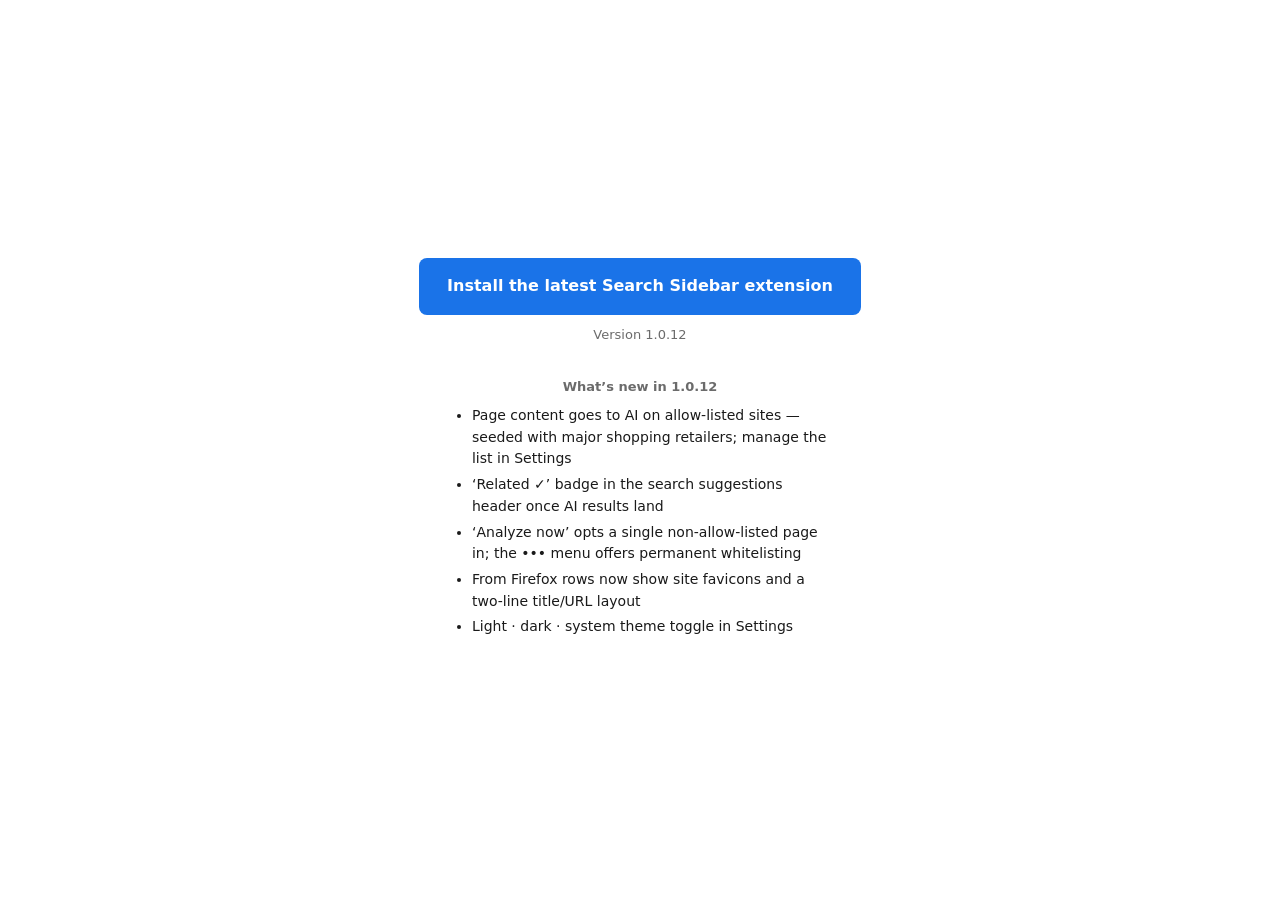
<file: index.html>
<!DOCTYPE html>
<html lang="en">
<head>
  <meta charset="utf-8" />
  <meta name="viewport" content="width=device-width, initial-scale=1" />
  <title>Search sidebar</title>
  <link rel="icon" href="icon.png" />
  <style>
    :root { color-scheme: light dark; --bg: #fff; --fg: #1a1a1a; --accent: #1a73e8; }
    @media (prefers-color-scheme: dark) { :root { --bg: #14141a; --fg: #f5f5f5; --accent: #8ab4f8; } }
    html, body { margin: 0; padding: 0; height: 100%; background: var(--bg); color: var(--fg); font: 16px/1.55 -apple-system, BlinkMacSystemFont, "Segoe UI", system-ui, sans-serif; }
    body { display: flex; align-items: center; justify-content: center; }
    .wrap { display: flex; flex-direction: column; align-items: center; gap: 10px; }
    .install { display: inline-flex; align-items: center; padding: 16px 28px; font-size: 16px; font-weight: 600; color: #fff; background: var(--accent); border-radius: 8px; text-decoration: none; }
    .install:hover { filter: brightness(1.05); }
    .version { font-size: 13px; color: #6b6b6b; }
    @media (prefers-color-scheme: dark) { .version { color: #a8a8a8; } }
    .currently { font-size: 13px; color: var(--accent); margin-top: 2px; }
    .whats-new { margin-top: 22px; max-width: 380px; }
    .whats-new h2 { margin: 0 0 8px; font-size: 13px; font-weight: 600; color: #6b6b6b; text-align: center; }
    .whats-new ul { margin: 0; padding-left: 22px; font-size: 14px; color: var(--fg); }
    .whats-new li { margin: 4px 0; }
    @media (prefers-color-scheme: dark) { .whats-new h2 { color: #a8a8a8; } }
  </style>
</head>
<body>
  <div class="wrap">
    <a class="install" href="search-companion-1.0.12.xpi">Install the latest Search Sidebar extension</a>
    <div class="version">Version 1.0.12</div>
    <div class="whats-new">
      <h2>What’s new in 1.0.12</h2>
      <ul>
        <li>Page content goes to AI on allow-listed sites — seeded with major shopping retailers; manage the list in Settings</li>
        <li>‘Related ✓’ badge in the search suggestions header once AI results land</li>
        <li>‘Analyze now’ opts a single non-allow-listed page in; the ••• menu offers permanent whitelisting</li>
        <li>From Firefox rows now show site favicons and a two-line title/URL layout</li>
        <li>Light · dark · system theme toggle in Settings</li>
      </ul>
    </div>
  </div>
</body>
</html>
</file>
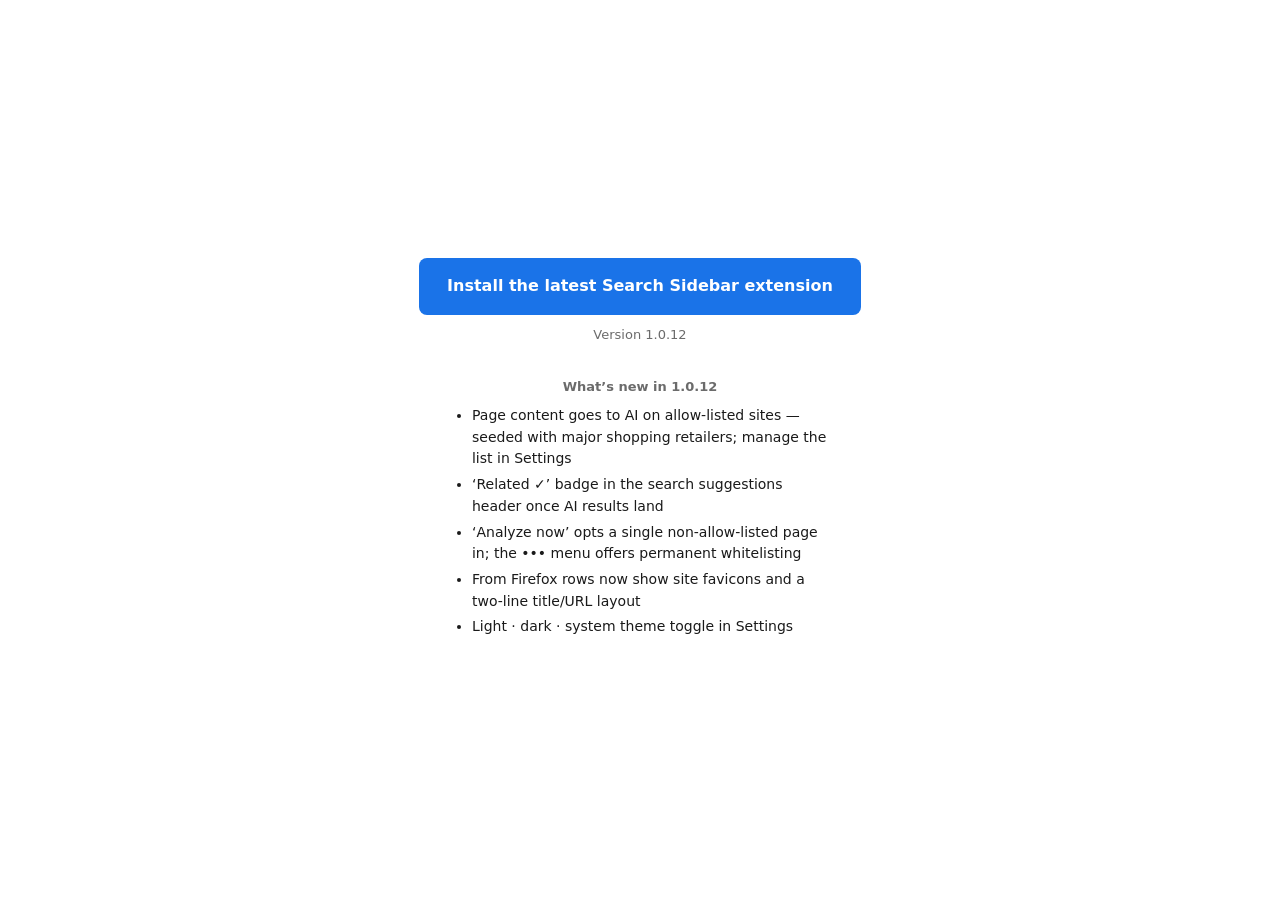
<file: docs/index.html>
<!DOCTYPE html>
<html lang="en">
<head>
  <meta charset="utf-8" />
  <title>Search sidebar</title>
  <link rel="canonical" href="https://octopuxltd.github.io/search-companion/" />
  <meta http-equiv="refresh" content="0; url=https://octopuxltd.github.io/search-companion/" />
  <script>location.replace("https://octopuxltd.github.io/search-companion/");</script>
</head>
<body>
  <p>Redirecting to <a href="https://octopuxltd.github.io/search-companion/">https://octopuxltd.github.io/search-companion/</a>…</p>
</body>
</html>
</file>
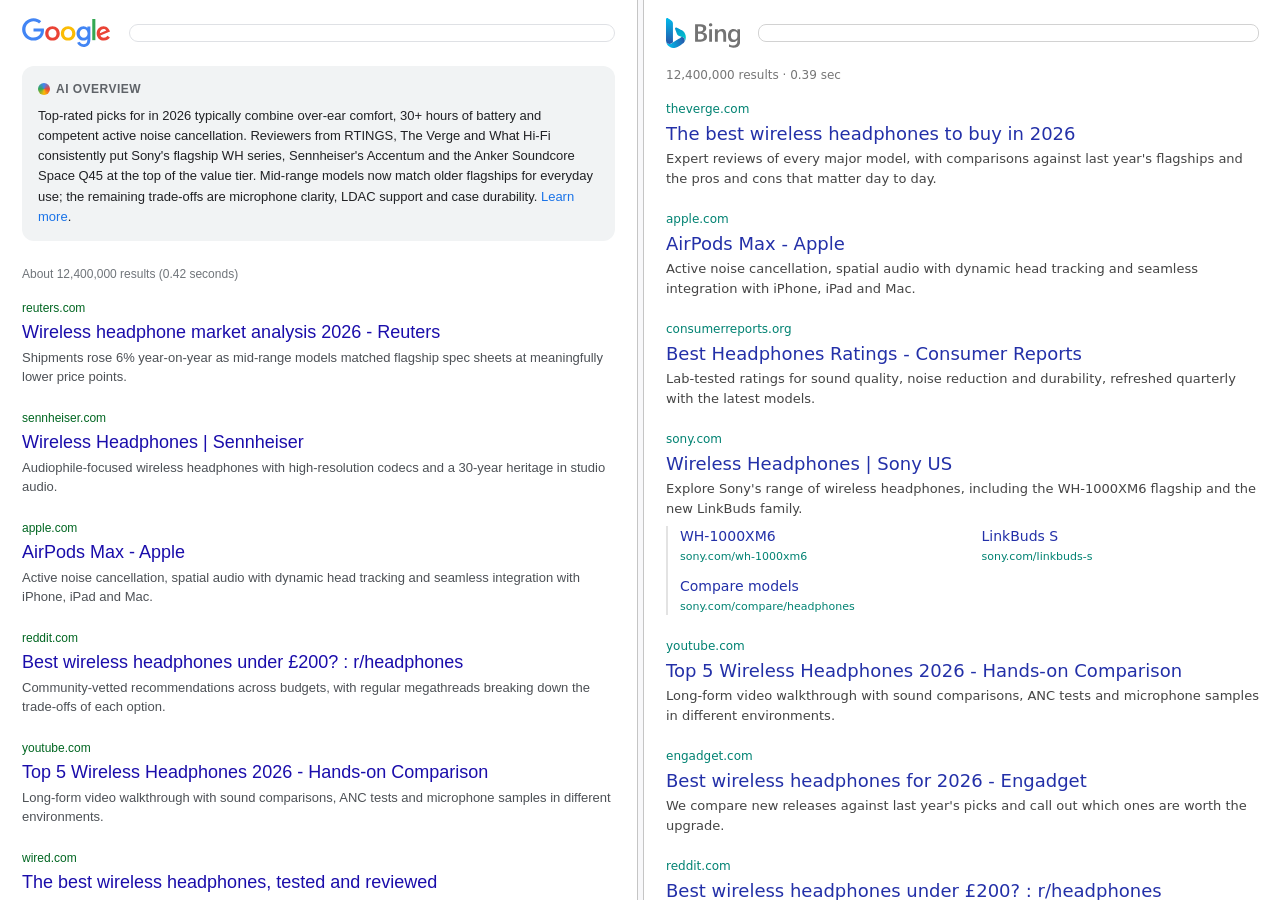
<file: sidebar/split-view.html>
<!DOCTYPE html>
<html lang="en">
<head>
  <meta charset="utf-8" />
  <title>Split view</title>
  <style>
    html, body { margin: 0; padding: 0; height: 100%; background: #F8F8FA; }
    body { display: flex; gap: 5px; }
    iframe { flex: 1; height: 100%; border: 0; background: #fff; }
    #left { border-right: 0.5px solid #C5C5C5; }
    #right { border-left: 0.5px solid #C5C5C5; }
  </style>
</head>
<body>
  <iframe id="left" title="Left pane"></iframe>
  <iframe id="right" title="Right pane"></iframe>
  <script src="split-view.js"></script>
</body>
</html>
</file>
